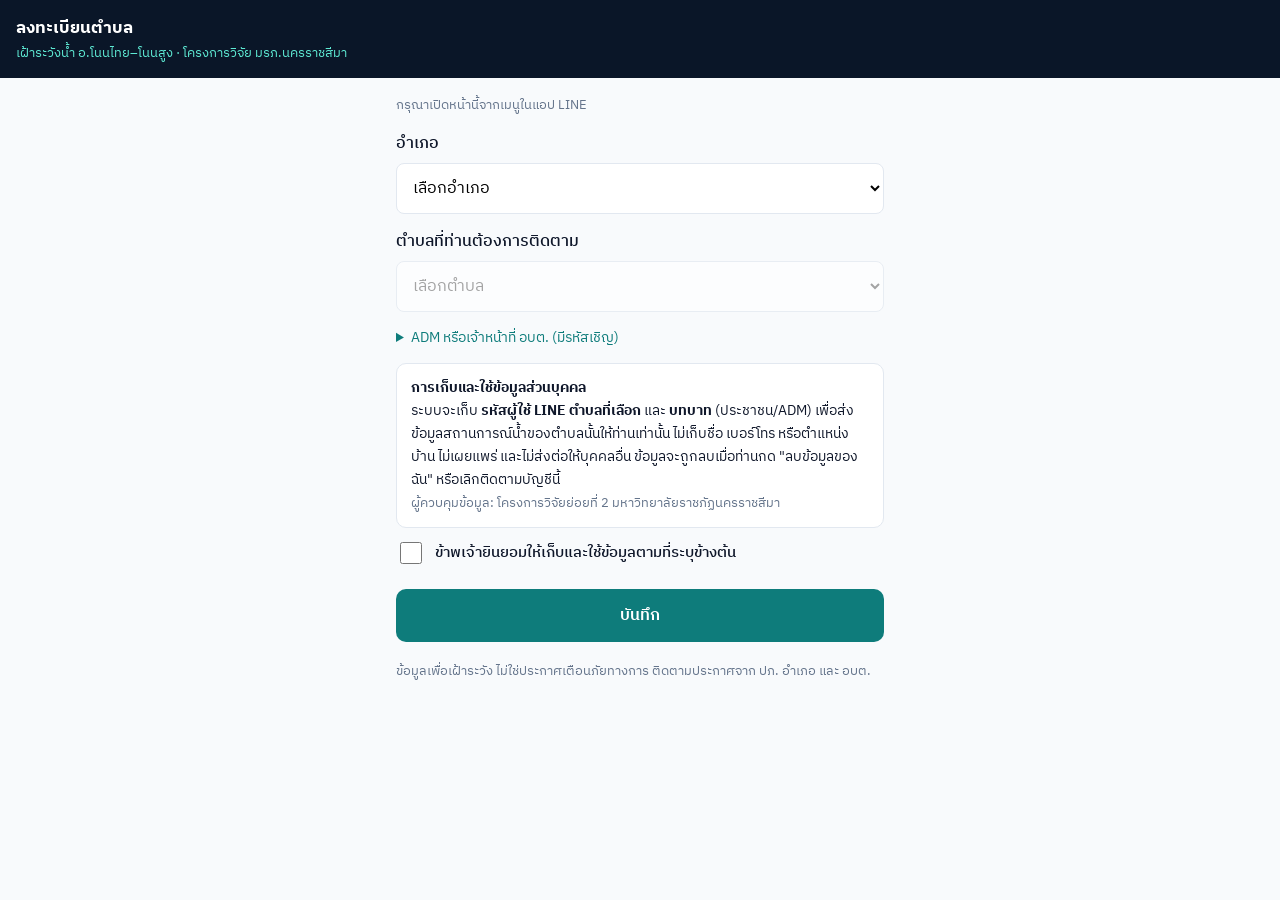
<file: region/liff/index.html>
<!DOCTYPE html><html lang="th"><head><meta charset="utf-8"><meta name="viewport" content="width=device-width, initial-scale=1"><title>เฝ้าระวังน้ำ โนนไทย–โนนสูง</title>
<meta http-equiv="refresh" content="0; url=register.html"></head><body><a href="register.html">ลงทะเบียนตำบล</a></body></html>
</file>
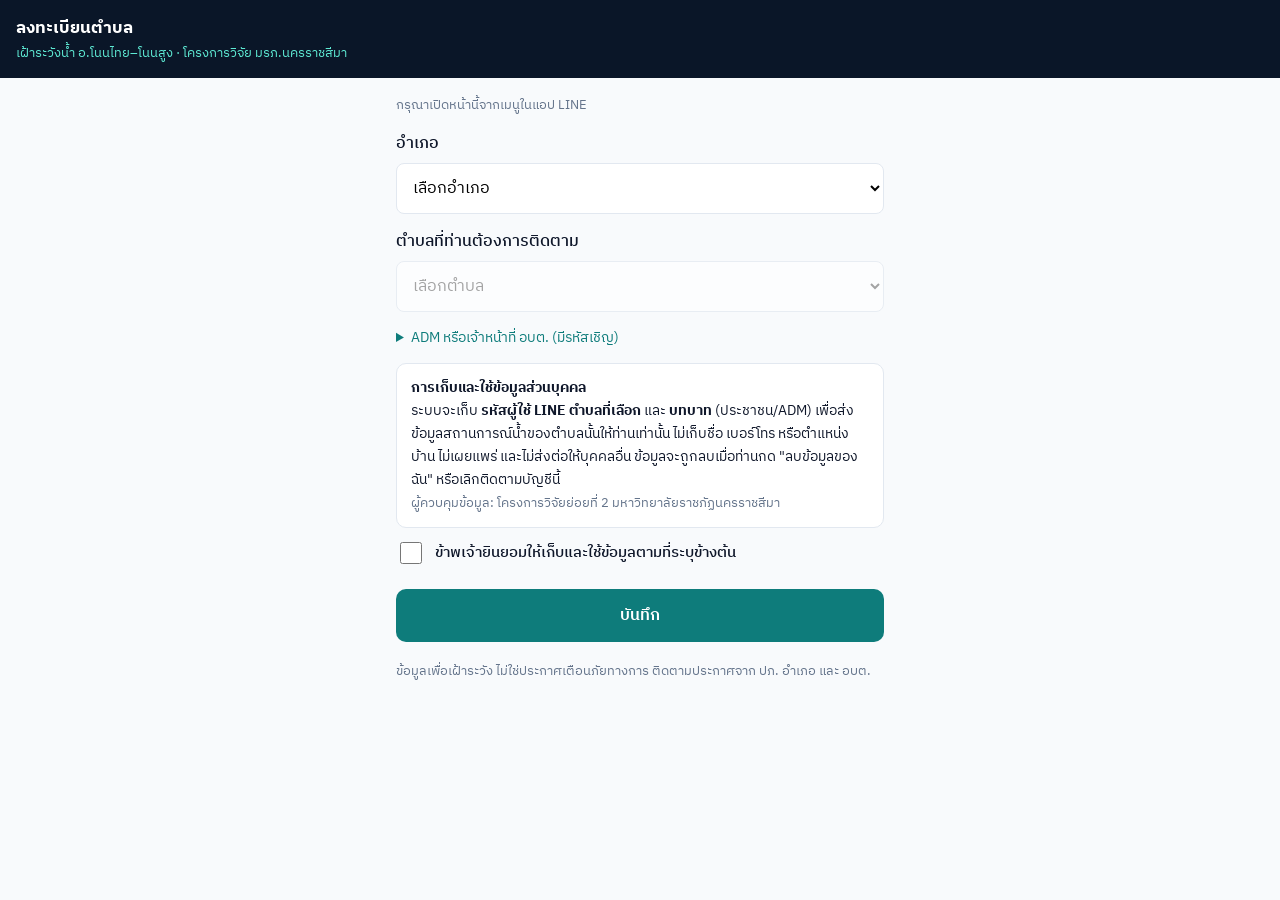
<file: region/liff/register.html>
<!DOCTYPE html>
<html lang="th">
<head>
<meta charset="utf-8">
<meta name="viewport" content="width=device-width, initial-scale=1, viewport-fit=cover">
<title>ลงทะเบียนตำบล · เฝ้าระวังน้ำ โนนไทย–โนนสูง</title>
<link rel="stylesheet" href="https://fonts.googleapis.com/css2?family=IBM+Plex+Sans+Thai:wght@400;500;600&display=swap">
<style>
  :root{--navy:#0A1628;--teal:#0E7C7B;--border:#E2E8F0;--muted:#64748B;--red:#B91C1C}
  *{box-sizing:border-box} body{margin:0;font-family:'IBM Plex Sans Thai',system-ui,sans-serif;color:#0F172A;background:#F8FAFC;font-size:16px;
    padding:env(safe-area-inset-top,0) 0 env(safe-area-inset-bottom,0)}
  header{background:var(--navy);color:#fff;padding:14px 16px} header b{font-size:17px} header div{font-size:13px;color:#5EEAD4}
  main{padding:16px;max-width:520px;margin:0 auto}
  label{display:block;font-weight:500;margin:14px 0 6px}
  select,input[type=text]{width:100%;font:inherit;padding:10px 12px;border:1px solid var(--border);border-radius:8px;background:#fff}
  .box{background:#fff;border:1px solid var(--border);border-radius:10px;padding:12px 14px;font-size:14px;line-height:1.65;margin-top:14px}
  .chk{display:flex;gap:10px;align-items:flex-start;margin-top:12px;font-size:15px} .chk input{width:22px;height:22px;margin-top:2px}
  button{width:100%;font:inherit;font-weight:600;padding:13px;border-radius:10px;border:0;margin-top:16px;cursor:pointer}
  .pri{background:var(--teal);color:#fff} .sec{background:#fff;color:var(--red);border:1px solid var(--border)}
  .msg{margin-top:12px;font-size:14px} .err{color:var(--red)} .ok{color:var(--teal)} .muted{color:var(--muted);font-size:13px}
  details summary{cursor:pointer;color:var(--teal);font-size:14px;margin-top:14px}
</style>
</head>
<body>
<header><b>ลงทะเบียนตำบล</b><div>เฝ้าระวังน้ำ อ.โนนไทย–โนนสูง · โครงการวิจัย มรภ.นครราชสีมา</div></header>
<main>
  <div id="current" class="muted">กำลังตรวจสอบข้อมูล…</div>

  <label for="amphoe">อำเภอ</label>
  <select id="amphoe"><option value="">เลือกอำเภอ</option></select>
  <label for="tambon">ตำบลที่ท่านต้องการติดตาม</label>
  <select id="tambon" disabled><option value="">เลือกตำบล</option></select>

  <details>
    <summary>ADM หรือเจ้าหน้าที่ อบต. (มีรหัสเชิญ)</summary>
    <label for="invite">รหัสเชิญจากทีมวิจัย</label>
    <input id="invite" type="text" autocomplete="off" placeholder="CHANAT-7K2Q">
    <div class="muted" style="margin-top:6px">ADM จะได้รับสรุปสถานการณ์ประจำวัน 07:00 น. และเมนูรายงานสถานการณ์</div>
  </details>

  <div class="box">
    <b>การเก็บและใช้ข้อมูลส่วนบุคคล</b><br>
    ระบบจะเก็บ <b>รหัสผู้ใช้ LINE</b> <b>ตำบลที่เลือก</b> และ <b>บทบาท</b> (ประชาชน/ADM) เพื่อส่งข้อมูลสถานการณ์น้ำของตำบลนั้นให้ท่านเท่านั้น
    ไม่เก็บชื่อ เบอร์โทร หรือตำแหน่งบ้าน ไม่เผยแพร่ และไม่ส่งต่อให้บุคคลอื่น
    ข้อมูลจะถูกลบเมื่อท่านกด "ลบข้อมูลของฉัน" หรือเลิกติดตามบัญชีนี้<br>
    <span class="muted">ผู้ควบคุมข้อมูล: โครงการวิจัยย่อยที่ 2 มหาวิทยาลัยราชภัฏนครราชสีมา</span>
  </div>
  <label class="chk"><input type="checkbox" id="consent"><span>ข้าพเจ้ายินยอมให้เก็บและใช้ข้อมูลตามที่ระบุข้างต้น</span></label>

  <button class="pri" id="save">บันทึก</button>
  <div id="msg" class="msg"></div>
  <button class="sec" id="del" hidden>ลบข้อมูลของฉัน</button>
  <p class="muted" style="margin-top:18px">ข้อมูลเพื่อเฝ้าระวัง ไม่ใช่ประกาศเตือนภัยทางการ ติดตามประกาศจาก ปภ. อำเภอ และ อบต.</p>
</main>

<script src="https://static.line-scdn.net/liff/edge/2/sdk.js"></script>
<script src="config.js"></script>
<script>
// ค่า LIFF_ID และ URL ของ Worker อยู่ใน config.js (ใช้ร่วมทุกหน้า)
const LIFF_ID = window.LINE_CFG.LIFF_ID, API = window.LINE_CFG.API;
(async function () {
  const $ = (id) => document.getElementById(id);
  const say = (t, cls) => { $('msg').className = 'msg ' + (cls || ''); $('msg').textContent = t; };
  let T = [];
  try { T = (await (await fetch('../data/tambon.geojson')).json()).features.map(f => f.properties); } catch (e) { say('โหลดรายชื่อตำบลไม่สำเร็จ', 'err'); }
  const am = [...new Map(T.map(t => [t.acode, t.amphoe])).entries()];
  am.forEach(([c, n]) => $('amphoe').add(new Option('อ.' + n, c)));
  $('amphoe').onchange = () => {
    const s = $('tambon'); s.length = 1; s.disabled = !$('amphoe').value;
    T.filter(t => t.acode === $('amphoe').value).sort((a, b) => a.name.localeCompare(b.name, 'th')).forEach(t => s.add(new Option('ต.' + t.name, t.tcode)));
  };
  const post = async (p, b) => {
    const r = await fetch(API + p, { method: 'POST', headers: { 'Content-Type': 'application/json' }, body: JSON.stringify(Object.assign({ idToken: liff.getIDToken() }, b)) });
    const j = await r.json().catch(() => ({})); if (!r.ok) throw new Error(j.error || 'เกิดข้อผิดพลาด'); return j;
  };
  try {
    await liff.init({ liffId: LIFF_ID });
    if (!liff.isLoggedIn()) { liff.login(); return; }
  } catch (e) { $('current').textContent = 'กรุณาเปิดหน้านี้จากเมนูในแอป LINE'; return; }
  try {
    const me = await post('/api/me', {});
    if (me.user) {
      const t = T.find(x => x.tcode === me.user.tcode);
      $('current').innerHTML = `ลงทะเบียนแล้ว: <b>ต.${t ? t.name : me.user.tcode}</b> · ${me.user.role === 'public' ? 'ประชาชน' : me.user.role === 'adm' ? 'ADM' : 'เจ้าหน้าที่'}`;
      if (t) { $('amphoe').value = t.acode; $('amphoe').onchange(); $('tambon').value = t.tcode; }
      $('del').hidden = false;
    } else $('current').textContent = 'ยังไม่ได้ลงทะเบียน';
  } catch (e) { $('current').textContent = e.message; }

  $('save').onclick = async () => {
    if (!$('tambon').value) return say('เลือกตำบลก่อน', 'err');
    if (!$('consent').checked) return say('ต้องยินยอมก่อนบันทึก', 'err');
    $('save').disabled = true; say('กำลังบันทึก…');
    try {
      const r = await post('/api/register', { tcode: $('tambon').value, consent: true, invite: $('invite').value.trim() || undefined });
      say(`บันทึกแล้ว ต.${(T.find(x => x.tcode === r.tcode) || {}).name || r.tcode} · ${r.role === 'public' ? 'ประชาชน' : r.role === 'adm' ? 'ADM' : 'เจ้าหน้าที่'}`, 'ok');
      setTimeout(() => liff.isInClient() && liff.closeWindow(), 1500);
    } catch (e) { say(e.message, 'err'); }
    $('save').disabled = false;
  };
  $('del').onclick = async () => {
    if (!confirm('ลบข้อมูลการลงทะเบียนทั้งหมดของท่าน?')) return;
    try { await post('/api/unregister', {}); say('ลบข้อมูลแล้ว', 'ok'); $('del').hidden = true; $('current').textContent = 'ยังไม่ได้ลงทะเบียน'; }
    catch (e) { say(e.message, 'err'); }
  };
})();
</script>
</body>
</html>
</file>
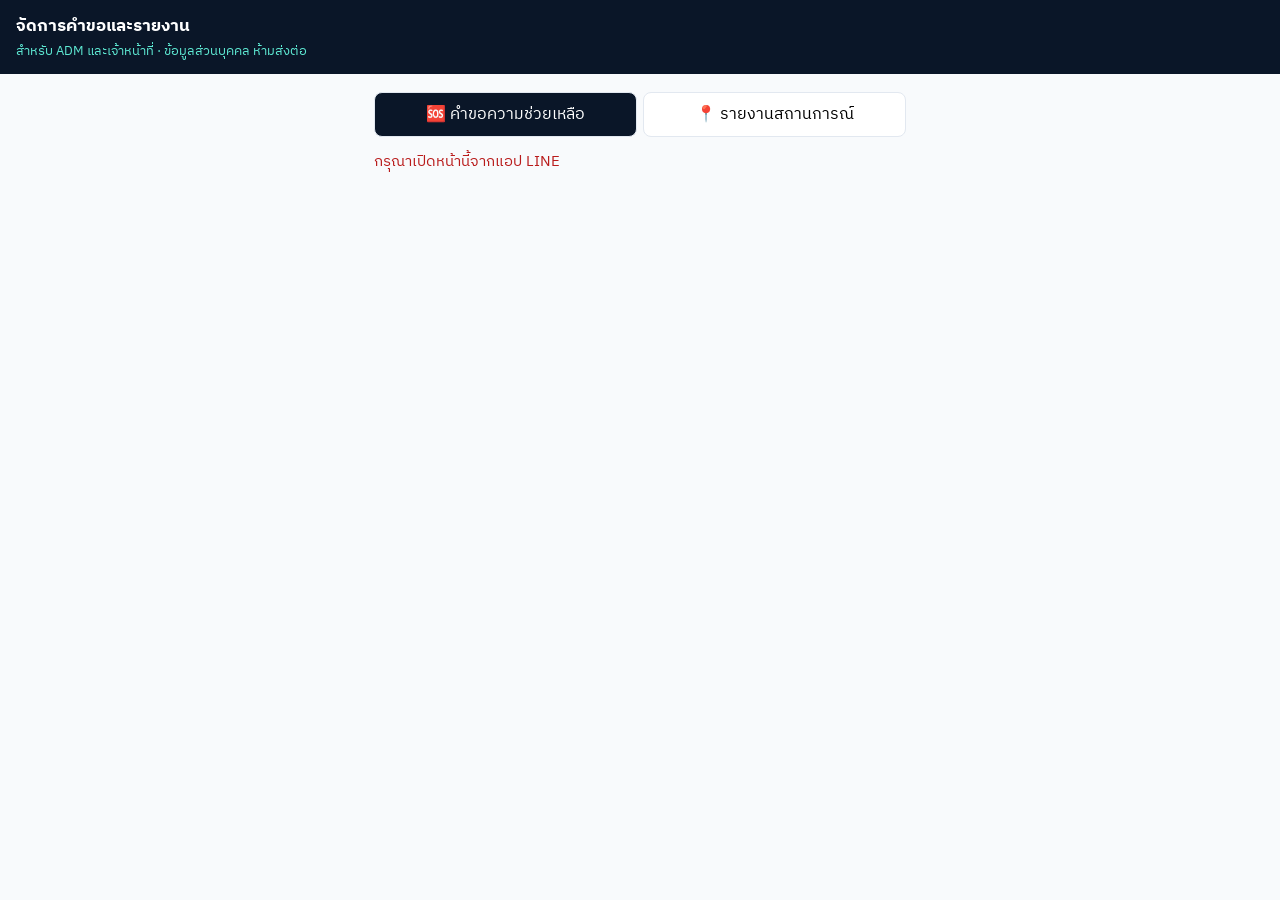
<file: region/liff/staff.html>
<!DOCTYPE html>
<html lang="th"><head><meta charset="utf-8"><meta name="viewport" content="width=device-width, initial-scale=1, viewport-fit=cover">
<meta name="robots" content="noindex, nofollow"><title>จัดการคำขอและรายงาน · ADM/เจ้าหน้าที่</title>
<link rel="stylesheet" href="https://fonts.googleapis.com/css2?family=IBM+Plex+Sans+Thai:wght@400;500;600;700&display=swap"><link rel="stylesheet" href="liff.css">
<style>.row{display:flex;gap:6px;flex-wrap:wrap;margin-top:8px}.row button{font:inherit;font-size:13.5px;border:1px solid var(--border);background:#fff;border-radius:6px;padding:5px 10px;cursor:pointer}
.row button.on{background:var(--teal);color:#fff;border-color:var(--teal)}.st{font-size:12px;font-weight:600;border-radius:10px;padding:1px 8px}
.st-new{background:#FEE2E2;color:#991B1B}.st-in_progress{background:#FEF3C7;color:#92400E}.st-done{background:#DCFCE7;color:#166534}
.st-unverified{background:#F1F5F9;color:#475569}.st-verified{background:#DCFCE7;color:#166534}.st-hidden{background:#E2E8F0;color:#64748B}
.tabs{display:flex;gap:6px;margin-top:4px}.tabs button{flex:1;font:inherit;padding:8px;border:1px solid var(--border);background:#fff;border-radius:8px}.tabs button.on{background:var(--navy);color:#fff}</style></head>
<body>
<header><b>จัดการคำขอและรายงาน</b><div id="who">สำหรับ ADM และเจ้าหน้าที่ · ข้อมูลส่วนบุคคล ห้ามส่งต่อ</div></header>
<main>
  <div class="tabs"><button id="t-help" class="on">🆘 คำขอความช่วยเหลือ</button><button id="t-rep">📍 รายงานสถานการณ์</button></div>
  <div class="msg" id="msg"></div><div id="list"></div>
</main>
<script src="https://static.line-scdn.net/liff/edge/2/sdk.js"></script>
<script src="config.js"></script><script src="common.js"></script>
<script>
(async function () {
  const $ = (id) => document.getElementById(id), X = window.LIFFX, e = X.esc;
  const say = (t, c) => { $('msg').className = 'msg ' + (c || ''); $('msg').textContent = t; };
  let T = {}; try { (await (await fetch('../data/tambon.geojson')).json()).features.forEach(f => T[f.properties.tcode] = f.properties); } catch (err) {}
  const tn = (c) => T[c] ? `ต.${T[c].name} อ.${T[c].amphoe}` : c, when = (s) => new Date(s).toLocaleString('th-TH', { dateStyle: 'short', timeStyle: 'short' });
  const HS = { new: 'รับเรื่อง', in_progress: 'กำลังช่วย', done: 'เสร็จสิ้น' }, RS = { unverified: 'ยังไม่ตรวจสอบ', verified: 'ตรวจสอบแล้ว', hidden: 'ซ่อน' };
  let tab = 'help';
  async function load() {
    say('กำลังโหลด…');
    try {
      if (tab === 'help') {
        const r = await X.post('/api/staff/help');
        $('who').textContent = (r.role === 'staff' ? 'เจ้าหน้าที่ (ทุกตำบล)' : 'ADM (เฉพาะตำบลของท่าน)') + ' · ห้ามส่งต่อข้อมูลส่วนบุคคล';
        $('list').innerHTML = r.items.length ? r.items.map(i => `<div class="card"><b>${e(i.ref)}</b> <span class="st st-${i.status}">${HS[i.status]}</span> · ${e(tn(i.tcode))}
          <br>${i.kind.split(',').map(k => X.KIND[k] || k).join(', ')} · ${i.people || '—'} คน${i.vulnerable ? ' · <b>มีกลุ่มเปราะบาง</b>' : ''}
          <br>☎ ${i.phone ? `<a href="tel:${e(i.phone)}">${e(i.phone)}</a>` : '—'} · <a href="https://maps.google.com/?q=${i.lat},${i.lon}" target="_blank" rel="noopener">นำทาง</a>
          ${i.note ? `<br><span class="muted">${e(i.note)}</span>` : ''}<br><span class="muted">${when(i.created_at)}${i.handled_by ? ' · ผู้ดูแล …' + e(i.handled_by) : ''}</span>
          <div class="row">${Object.entries(HS).map(([k, v]) => `<button data-id="${i.id}" data-s="${k}" class="${i.status === k ? 'on' : ''}">${v}</button>`).join('')}</div></div>`).join('')
          : '<div class="card">ไม่มีคำขอใน 30 วัน</div>';
        $('list').querySelectorAll('button[data-s]').forEach(b => b.onclick = async () => { await X.post('/api/staff/help/update', { id: +b.dataset.id, status: b.dataset.s }); load(); });
      } else {
        const r = await X.post('/api/staff/reports');
        $('list').innerHTML = r.items.length ? r.items.map(i => `<div class="card"><span class="st st-${i.status}">${RS[i.status]}</span> · ${e(tn(i.tcode))}
          <br>${i.cats.split(',').map(c => X.CATS[c] || c).join(', ')}${i.depth ? ' · ระดับน้ำ ' + X.DEPTH[i.depth] : ''}
          ${i.note ? `<br>${e(i.note)}` : ''}<br><span class="muted">${when(i.created_at)} · <a href="https://maps.google.com/?q=${i.lat},${i.lon}" target="_blank" rel="noopener">ดูตำแหน่ง</a></span>
          <div class="row">${Object.entries(RS).map(([k, v]) => `<button data-id="${i.id}" data-s="${k}" class="${i.status === k ? 'on' : ''}">${v}</button>`).join('')}</div></div>`).join('')
          : '<div class="card">ไม่มีรายงานใน 30 วัน</div>';
        $('list').querySelectorAll('button[data-s]').forEach(b => b.onclick = async () => { await X.post('/api/staff/report/update', { id: +b.dataset.id, status: b.dataset.s }); load(); });
      }
      say('');
    } catch (err) { say(err.message, 'err'); $('list').innerHTML = ''; }
  }
  $('t-help').onclick = () => { tab = 'help'; $('t-help').classList.add('on'); $('t-rep').classList.remove('on'); load(); };
  $('t-rep').onclick = () => { tab = 'rep'; $('t-rep').classList.add('on'); $('t-help').classList.remove('on'); load(); };
  try { if (!await X.init()) return; } catch (err) { say('กรุณาเปิดหน้านี้จากแอป LINE', 'err'); return; }
  load(); setInterval(load, 60000);
})();
</script></body></html>
</file>
<file: region/liff/liff.css>
:root{--navy:#0A1628;--teal:#0E7C7B;--border:#E2E8F0;--muted:#64748B;--red:#B91C1C}
*{box-sizing:border-box} body{margin:0;font-family:'IBM Plex Sans Thai',system-ui,sans-serif;color:#0F172A;background:#F8FAFC;font-size:16px;padding-bottom:env(safe-area-inset-bottom,0)}
header{background:var(--navy);color:#fff;padding:12px 16px;padding-top:calc(12px + env(safe-area-inset-top,0))} header b{font-size:17px} header div{font-size:13px;color:#5EEAD4}
main{padding:14px;max-width:560px;margin:0 auto}
label.h{display:block;font-weight:600;margin:14px 0 6px}
#map{height:260px;border-radius:10px;border:1px solid var(--border)}
.chips{display:flex;flex-wrap:wrap;gap:8px} .chip{border:1px solid var(--border);background:#fff;border-radius:18px;padding:7px 13px;font:inherit;font-size:15px;cursor:pointer}
.chip.on{background:var(--teal);color:#fff;border-color:var(--teal)}
textarea,input[type=text],input[type=tel],input[type=number]{width:100%;font:inherit;padding:10px 12px;border:1px solid var(--border);border-radius:8px;background:#fff}
.btn{width:100%;font:inherit;font-weight:600;padding:13px;border-radius:10px;border:0;margin-top:14px;cursor:pointer;background:var(--teal);color:#fff}
.btn.sec{background:#fff;color:var(--teal);border:1px solid var(--border)} .btn:disabled{opacity:.5}
.note{background:#FEF3C7;color:#92400E;border-radius:8px;padding:8px 10px;font-size:13.5px;margin-top:8px}
.chk{display:flex;gap:10px;align-items:flex-start;margin-top:12px;font-size:14.5px} .chk input{width:22px;height:22px;margin-top:2px;flex:none}
.msg{margin-top:12px;font-size:15px} .err{color:var(--red)} .ok{color:var(--teal)} .muted{color:var(--muted);font-size:13px}
.sos{display:grid;grid-template-columns:repeat(3,1fr);gap:8px;margin-top:6px} .sos a{display:block;text-align:center;background:var(--red);color:#fff;border-radius:10px;padding:10px 4px;font-weight:700;text-decoration:none;font-size:18px}
.sos a small{display:block;font-weight:400;font-size:11.5px}
.card{background:#fff;border:1px solid var(--border);border-radius:10px;padding:10px 12px;margin-top:10px;font-size:14.5px}
</file>
